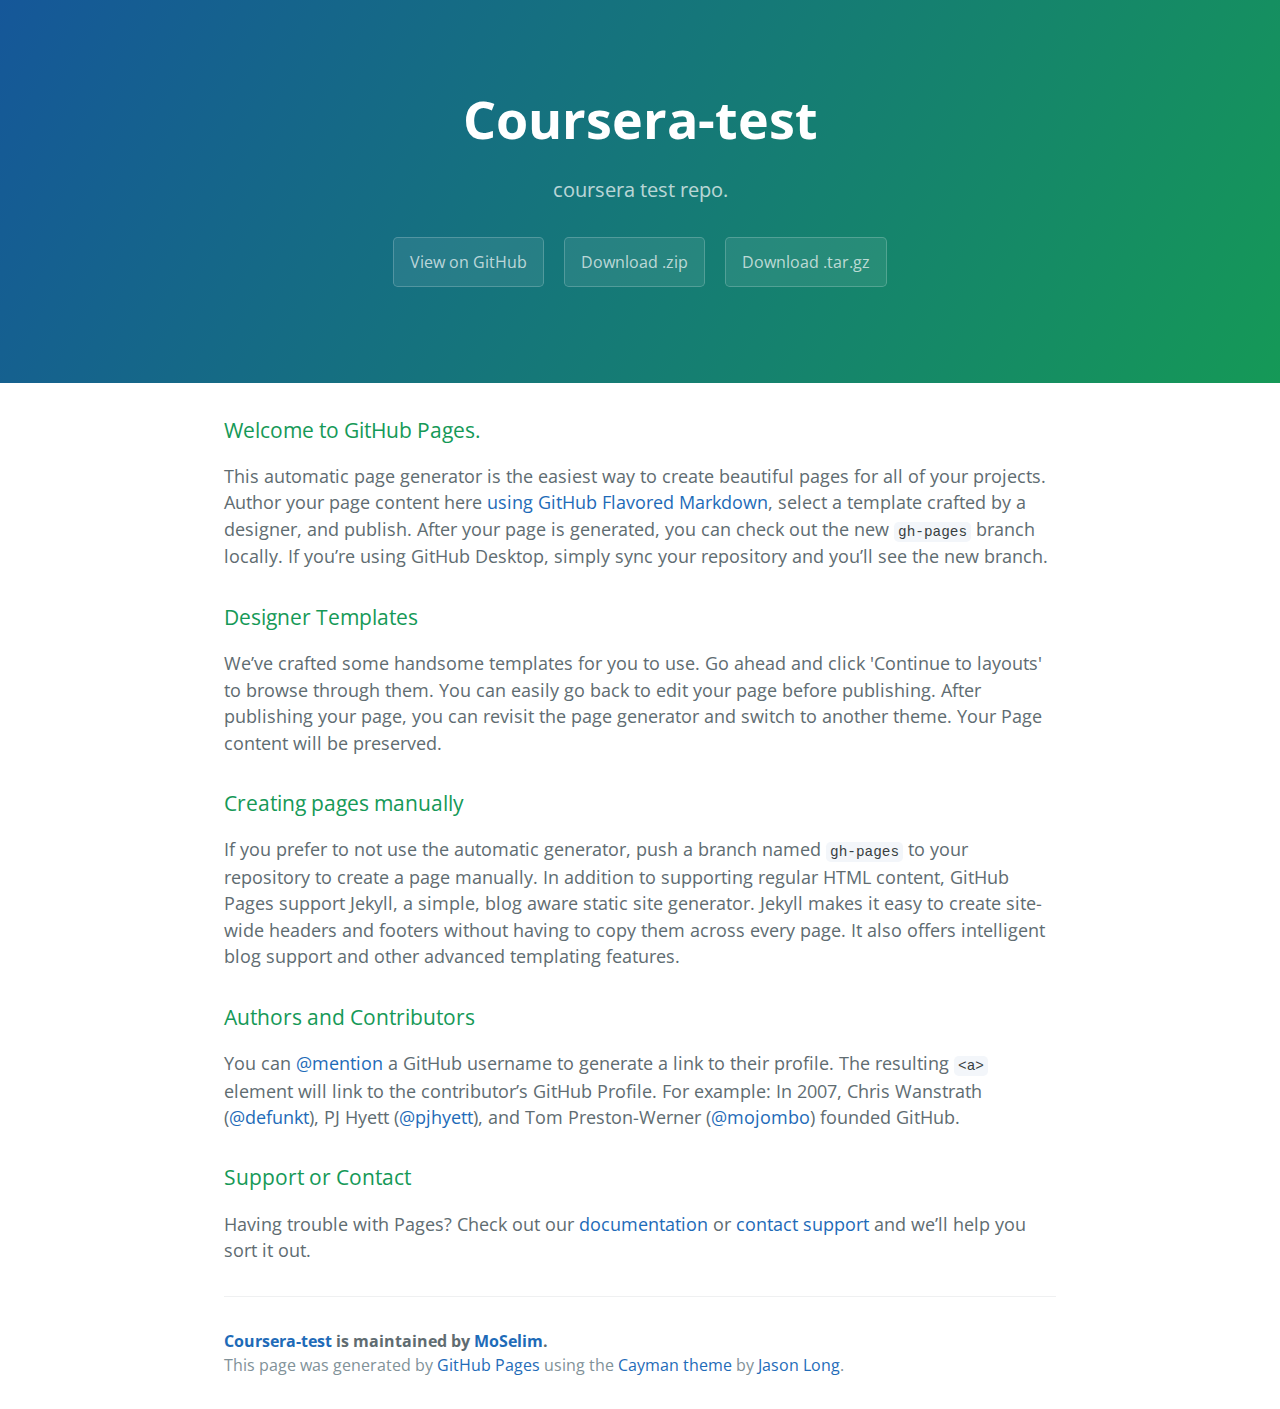
<file: index.html>
<!DOCTYPE html>
<html lang="en-us">
  <head>
    <meta charset="UTF-8">
    <title>Coursera-test by MoSelim</title>
    <meta name="viewport" content="width=device-width, initial-scale=1">
    <link rel="stylesheet" type="text/css" href="stylesheets/normalize.css" media="screen">
    <link href='https://fonts.googleapis.com/css?family=Open+Sans:400,700' rel='stylesheet' type='text/css'>
    <link rel="stylesheet" type="text/css" href="stylesheets/stylesheet.css" media="screen">
    <link rel="stylesheet" type="text/css" href="stylesheets/github-light.css" media="screen">
  </head>
  <body>
    <section class="page-header">
      <h1 class="project-name">Coursera-test</h1>
      <h2 class="project-tagline">coursera test repo.</h2>
      <a href="https://github.com/MoSelim/coursera-test" class="btn">View on GitHub</a>
      <a href="https://github.com/MoSelim/coursera-test/zipball/master" class="btn">Download .zip</a>
      <a href="https://github.com/MoSelim/coursera-test/tarball/master" class="btn">Download .tar.gz</a>
    </section>

    <section class="main-content">
      <h3>
<a id="welcome-to-github-pages" class="anchor" href="#welcome-to-github-pages" aria-hidden="true"><span aria-hidden="true" class="octicon octicon-link"></span></a>Welcome to GitHub Pages.</h3>

<p>This automatic page generator is the easiest way to create beautiful pages for all of your projects. Author your page content here <a href="https://guides.github.com/features/mastering-markdown/">using GitHub Flavored Markdown</a>, select a template crafted by a designer, and publish. After your page is generated, you can check out the new <code>gh-pages</code> branch locally. If you’re using GitHub Desktop, simply sync your repository and you’ll see the new branch.</p>

<h3>
<a id="designer-templates" class="anchor" href="#designer-templates" aria-hidden="true"><span aria-hidden="true" class="octicon octicon-link"></span></a>Designer Templates</h3>

<p>We’ve crafted some handsome templates for you to use. Go ahead and click 'Continue to layouts' to browse through them. You can easily go back to edit your page before publishing. After publishing your page, you can revisit the page generator and switch to another theme. Your Page content will be preserved.</p>

<h3>
<a id="creating-pages-manually" class="anchor" href="#creating-pages-manually" aria-hidden="true"><span aria-hidden="true" class="octicon octicon-link"></span></a>Creating pages manually</h3>

<p>If you prefer to not use the automatic generator, push a branch named <code>gh-pages</code> to your repository to create a page manually. In addition to supporting regular HTML content, GitHub Pages support Jekyll, a simple, blog aware static site generator. Jekyll makes it easy to create site-wide headers and footers without having to copy them across every page. It also offers intelligent blog support and other advanced templating features.</p>

<h3>
<a id="authors-and-contributors" class="anchor" href="#authors-and-contributors" aria-hidden="true"><span aria-hidden="true" class="octicon octicon-link"></span></a>Authors and Contributors</h3>

<p>You can <a href="https://help.github.com/articles/basic-writing-and-formatting-syntax/#mentioning-users-and-teams" class="user-mention">@mention</a> a GitHub username to generate a link to their profile. The resulting <code>&lt;a&gt;</code> element will link to the contributor’s GitHub Profile. For example: In 2007, Chris Wanstrath (<a href="https://github.com/defunkt" class="user-mention">@defunkt</a>), PJ Hyett (<a href="https://github.com/pjhyett" class="user-mention">@pjhyett</a>), and Tom Preston-Werner (<a href="https://github.com/mojombo" class="user-mention">@mojombo</a>) founded GitHub.</p>

<h3>
<a id="support-or-contact" class="anchor" href="#support-or-contact" aria-hidden="true"><span aria-hidden="true" class="octicon octicon-link"></span></a>Support or Contact</h3>

<p>Having trouble with Pages? Check out our <a href="https://help.github.com/pages">documentation</a> or <a href="https://github.com/contact">contact support</a> and we’ll help you sort it out.</p>

      <footer class="site-footer">
        <span class="site-footer-owner"><a href="https://github.com/MoSelim/coursera-test">Coursera-test</a> is maintained by <a href="https://github.com/MoSelim">MoSelim</a>.</span>

        <span class="site-footer-credits">This page was generated by <a href="https://pages.github.com">GitHub Pages</a> using the <a href="https://github.com/jasonlong/cayman-theme">Cayman theme</a> by <a href="https://twitter.com/jasonlong">Jason Long</a>.</span>
      </footer>

    </section>

  
  </body>
</html>
</file>
<file: stylesheets/stylesheet.css>
* {
  box-sizing: border-box; }

body {
  padding: 0;
  margin: 0;
  font-family: "Open Sans", "Helvetica Neue", Helvetica, Arial, sans-serif;
  font-size: 16px;
  line-height: 1.5;
  color: #606c71; }

a {
  color: #1e6bb8;
  text-decoration: none; }
  a:hover {
    text-decoration: underline; }

.btn {
  display: inline-block;
  margin-bottom: 1rem;
  color: rgba(255, 255, 255, 0.7);
  background-color: rgba(255, 255, 255, 0.08);
  border-color: rgba(255, 255, 255, 0.2);
  border-style: solid;
  border-width: 1px;
  border-radius: 0.3rem;
  transition: color 0.2s, background-color 0.2s, border-color 0.2s; }
  .btn + .btn {
    margin-left: 1rem; }

.btn:hover {
  color: rgba(255, 255, 255, 0.8);
  text-decoration: none;
  background-color: rgba(255, 255, 255, 0.2);
  border-color: rgba(255, 255, 255, 0.3); }

@media screen and (min-width: 64em) {
  .btn {
    padding: 0.75rem 1rem; } }

@media screen and (min-width: 42em) and (max-width: 64em) {
  .btn {
    padding: 0.6rem 0.9rem;
    font-size: 0.9rem; } }

@media screen and (max-width: 42em) {
  .btn {
    display: block;
    width: 100%;
    padding: 0.75rem;
    font-size: 0.9rem; }
    .btn + .btn {
      margin-top: 1rem;
      margin-left: 0; } }

.page-header {
  color: #fff;
  text-align: center;
  background-color: #159957;
  background-image: linear-gradient(120deg, #155799, #159957); }

@media screen and (min-width: 64em) {
  .page-header {
    padding: 5rem 6rem; } }

@media screen and (min-width: 42em) and (max-width: 64em) {
  .page-header {
    padding: 3rem 4rem; } }

@media screen and (max-width: 42em) {
  .page-header {
    padding: 2rem 1rem; } }

.project-name {
  margin-top: 0;
  margin-bottom: 0.1rem; }

@media screen and (min-width: 64em) {
  .project-name {
    font-size: 3.25rem; } }

@media screen and (min-width: 42em) and (max-width: 64em) {
  .project-name {
    font-size: 2.25rem; } }

@media screen and (max-width: 42em) {
  .project-name {
    font-size: 1.75rem; } }

.project-tagline {
  margin-bottom: 2rem;
  font-weight: normal;
  opacity: 0.7; }

@media screen and (min-width: 64em) {
  .project-tagline {
    font-size: 1.25rem; } }

@media screen and (min-width: 42em) and (max-width: 64em) {
  .project-tagline {
    font-size: 1.15rem; } }

@media screen and (max-width: 42em) {
  .project-tagline {
    font-size: 1rem; } }

.main-content :first-child {
  margin-top: 0; }
.main-content img {
  max-width: 100%; }
.main-content h1, .main-content h2, .main-content h3, .main-content h4, .main-content h5, .main-content h6 {
  margin-top: 2rem;
  margin-bottom: 1rem;
  font-weight: normal;
  color: #159957; }
.main-content p {
  margin-bottom: 1em; }
.main-content code {
  padding: 2px 4px;
  font-family: Consolas, "Liberation Mono", Menlo, Courier, monospace;
  font-size: 0.9rem;
  color: #383e41;
  background-color: #f3f6fa;
  border-radius: 0.3rem; }
.main-content pre {
  padding: 0.8rem;
  margin-top: 0;
  margin-bottom: 1rem;
  font: 1rem Consolas, "Liberation Mono", Menlo, Courier, monospace;
  color: #567482;
  word-wrap: normal;
  background-color: #f3f6fa;
  border: solid 1px #dce6f0;
  border-radius: 0.3rem; }
  .main-content pre > code {
    padding: 0;
    margin: 0;
    font-size: 0.9rem;
    color: #567482;
    word-break: normal;
    white-space: pre;
    background: transparent;
    border: 0; }
.main-content .highlight {
  margin-bottom: 1rem; }
  .main-content .highlight pre {
    margin-bottom: 0;
    word-break: normal; }
.main-content .highlight pre, .main-content pre {
  padding: 0.8rem;
  overflow: auto;
  font-size: 0.9rem;
  line-height: 1.45;
  border-radius: 0.3rem; }
.main-content pre code, .main-content pre tt {
  display: inline;
  max-width: initial;
  padding: 0;
  margin: 0;
  overflow: initial;
  line-height: inherit;
  word-wrap: normal;
  background-color: transparent;
  border: 0; }
  .main-content pre code:before, .main-content pre code:after, .main-content pre tt:before, .main-content pre tt:after {
    content: normal; }
.main-content ul, .main-content ol {
  margin-top: 0; }
.main-content blockquote {
  padding: 0 1rem;
  margin-left: 0;
  color: #819198;
  border-left: 0.3rem solid #dce6f0; }
  .main-content blockquote > :first-child {
    margin-top: 0; }
  .main-content blockquote > :last-child {
    margin-bottom: 0; }
.main-content table {
  display: block;
  width: 100%;
  overflow: auto;
  word-break: normal;
  word-break: keep-all; }
  .main-content table th {
    font-weight: bold; }
  .main-content table th, .main-content table td {
    padding: 0.5rem 1rem;
    border: 1px solid #e9ebec; }
.main-content dl {
  padding: 0; }
  .main-content dl dt {
    padding: 0;
    margin-top: 1rem;
    font-size: 1rem;
    font-weight: bold; }
  .main-content dl dd {
    padding: 0;
    margin-bottom: 1rem; }
.main-content hr {
  height: 2px;
  padding: 0;
  margin: 1rem 0;
  background-color: #eff0f1;
  border: 0; }

@media screen and (min-width: 64em) {
  .main-content {
    max-width: 64rem;
    padding: 2rem 6rem;
    margin: 0 auto;
    font-size: 1.1rem; } }

@media screen and (min-width: 42em) and (max-width: 64em) {
  .main-content {
    padding: 2rem 4rem;
    font-size: 1.1rem; } }

@media screen and (max-width: 42em) {
  .main-content {
    padding: 2rem 1rem;
    font-size: 1rem; } }

.site-footer {
  padding-top: 2rem;
  margin-top: 2rem;
  border-top: solid 1px #eff0f1; }

.site-footer-owner {
  display: block;
  font-weight: bold; }

.site-footer-credits {
  color: #819198; }

@media screen and (min-width: 64em) {
  .site-footer {
    font-size: 1rem; } }

@media screen and (min-width: 42em) and (max-width: 64em) {
  .site-footer {
    font-size: 1rem; } }

@media screen and (max-width: 42em) {
  .site-footer {
    font-size: 0.9rem; } }
</file>
<file: stylesheets/github-light.css>
/*
The MIT License (MIT)

Copyright (c) 2015 GitHub, Inc.

Permission is hereby granted, free of charge, to any person obtaining a copy
of this software and associated documentation files (the "Software"), to deal
in the Software without restriction, including without limitation the rights
to use, copy, modify, merge, publish, distribute, sublicense, and/or sell
copies of the Software, and to permit persons to whom the Software is
furnished to do so, subject to the following conditions:

The above copyright notice and this permission notice shall be included in all
copies or substantial portions of the Software.

THE SOFTWARE IS PROVIDED "AS IS", WITHOUT WARRANTY OF ANY KIND, EXPRESS OR
IMPLIED, INCLUDING BUT NOT LIMITED TO THE WARRANTIES OF MERCHANTABILITY,
FITNESS FOR A PARTICULAR PURPOSE AND NONINFRINGEMENT. IN NO EVENT SHALL THE
AUTHORS OR COPYRIGHT HOLDERS BE LIABLE FOR ANY CLAIM, DAMAGES OR OTHER
LIABILITY, WHETHER IN AN ACTION OF CONTRACT, TORT OR OTHERWISE, ARISING FROM,
OUT OF OR IN CONNECTION WITH THE SOFTWARE OR THE USE OR OTHER DEALINGS IN THE
SOFTWARE.

*/

.pl-c /* comment */ {
  color: #969896;
}

.pl-c1      /* constant, markup.raw, meta.diff.header, meta.module-reference, meta.property-name, support, support.constant, support.variable, variable.other.constant */,
.pl-s .pl-v /* string variable */ {
  color: #0086b3;
}

.pl-e  /* entity */,
.pl-en /* entity.name */ {
  color: #795da3;
}

.pl-s .pl-s1 /* string source */,
.pl-smi      /* storage.modifier.import, storage.modifier.package, storage.type.java, variable.other, variable.parameter.function */ {
  color: #333;
}

.pl-ent /* entity.name.tag */ {
  color: #63a35c;
}

.pl-k /* keyword, storage, storage.type */ {
  color: #a71d5d;
}

.pl-pds              /* punctuation.definition.string, string.regexp.character-class */,
.pl-s                /* string */,
.pl-s .pl-pse .pl-s1 /* string punctuation.section.embedded source */,
.pl-sr               /* string.regexp */,
.pl-sr .pl-cce       /* string.regexp constant.character.escape */,
.pl-sr .pl-sra       /* string.regexp string.regexp.arbitrary-repitition */,
.pl-sr .pl-sre       /* string.regexp source.ruby.embedded */ {
  color: #183691;
}

.pl-v /* variable */ {
  color: #ed6a43;
}

.pl-id /* invalid.deprecated */ {
  color: #b52a1d;
}

.pl-ii /* invalid.illegal */ {
  background-color: #b52a1d;
  color: #f8f8f8;
}

.pl-sr .pl-cce /* string.regexp constant.character.escape */ {
  color: #63a35c;
  font-weight: bold;
}

.pl-ml /* markup.list */ {
  color: #693a17;
}

.pl-mh        /* markup.heading */,
.pl-mh .pl-en /* markup.heading entity.name */,
.pl-ms        /* meta.separator */ {
  color: #1d3e81;
  font-weight: bold;
}

.pl-mq /* markup.quote */ {
  color: #008080;
}

.pl-mi /* markup.italic */ {
  color: #333;
  font-style: italic;
}

.pl-mb /* markup.bold */ {
  color: #333;
  font-weight: bold;
}

.pl-md /* markup.deleted, meta.diff.header.from-file */ {
  background-color: #ffecec;
  color: #bd2c00;
}

.pl-mi1 /* markup.inserted, meta.diff.header.to-file */ {
  background-color: #eaffea;
  color: #55a532;
}

.pl-mdr /* meta.diff.range */ {
  color: #795da3;
  font-weight: bold;
}

.pl-mo /* meta.output */ {
  color: #1d3e81;
}
</file>
